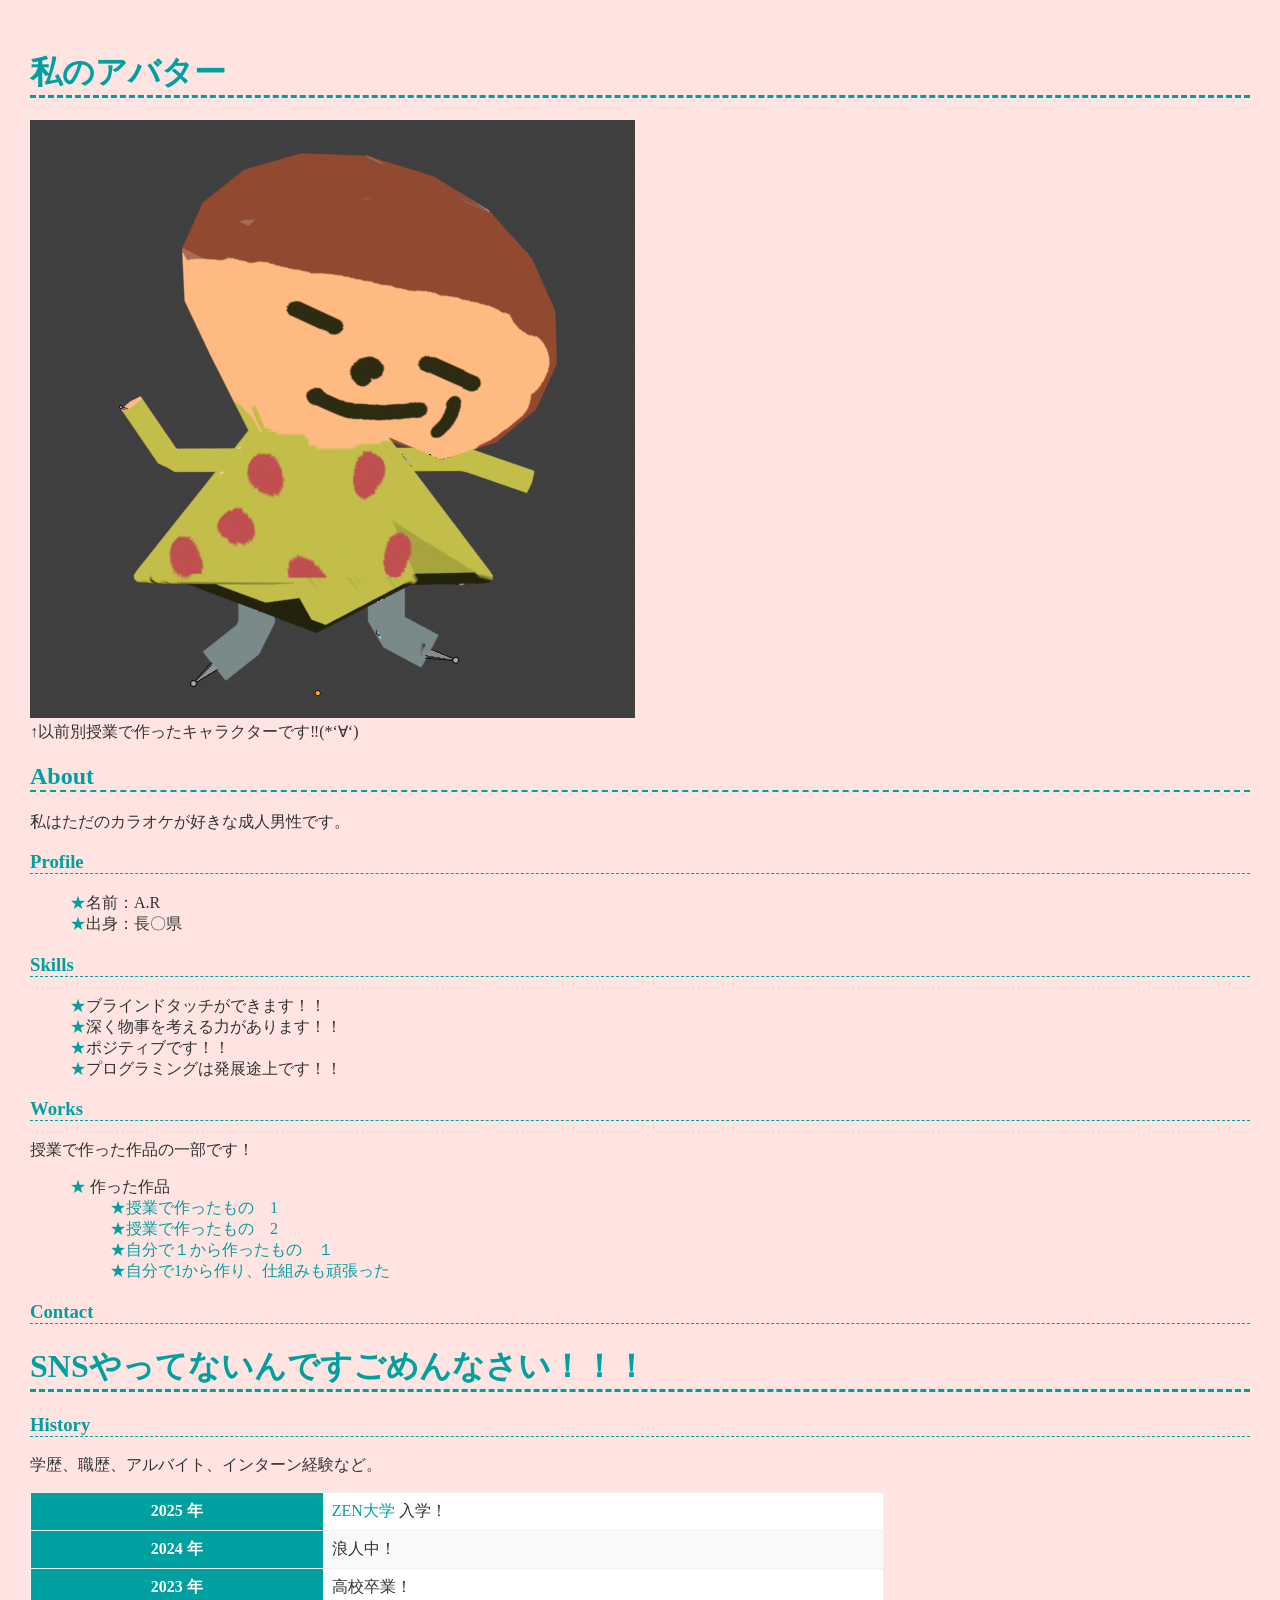
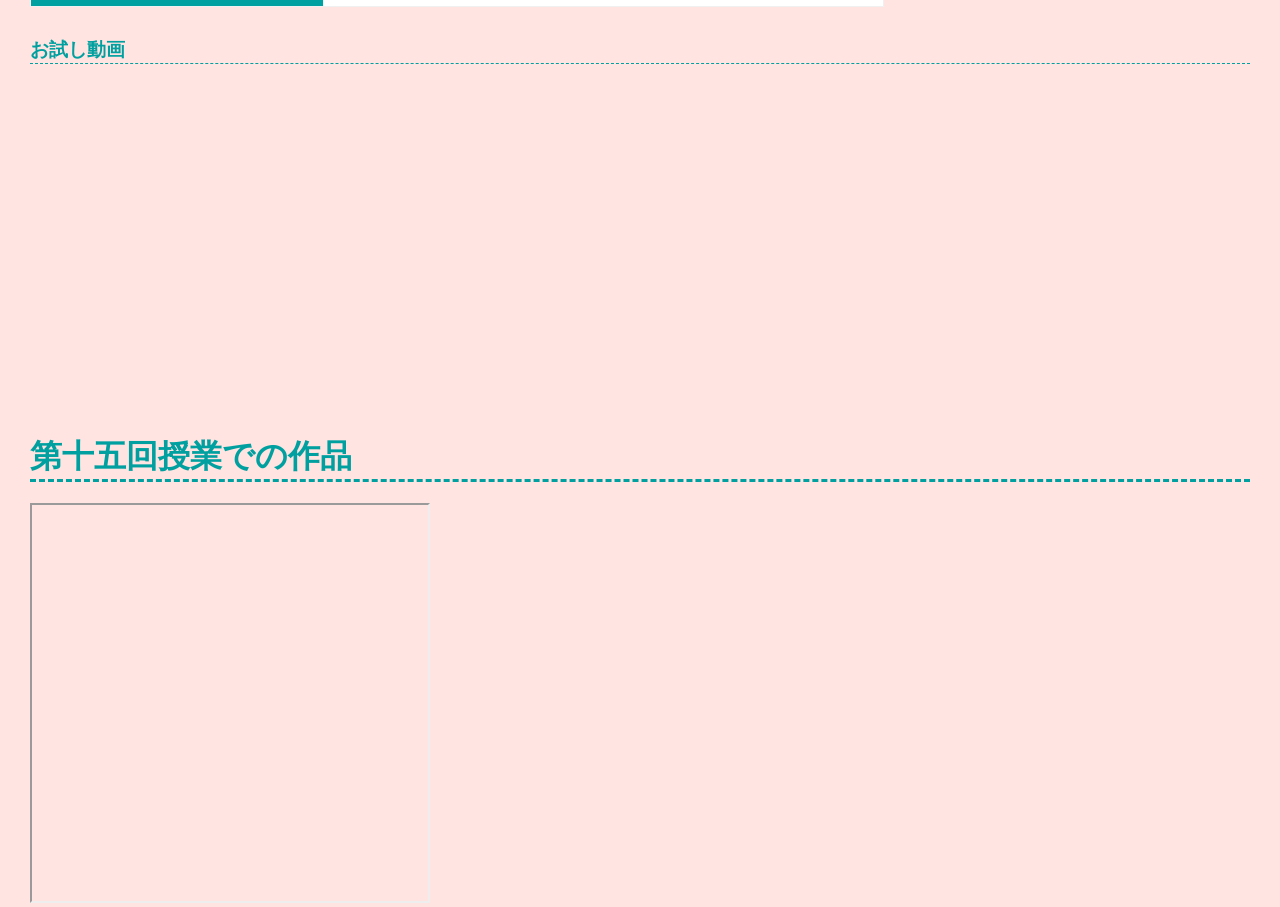
<file: index.html>
<!DOCTYPE html>
<html lang="ja">
  <head>
    <meta charset="utf-8">
    <meta name="viewport" content="width=device-width, initial-scale=1">
    <link href="style.css" rel="stylesheet">
    <title>授業で作ったポートフォリオ</title>
  </head>
  <body style="background-color: mistyrose;">
  
    <h1>私のアバター</h1>
    <img src='スクリーンショット 2026-02-09 010926.png' style="max-width: 100%; height: auto;">
   <br><h10>↑以前別授業で作ったキャラクターです‼(*‘∀‘)</h10>
    
    <h2>About</h2>
    <p>
      私はただのカラオケが好きな成人男性です。<br>
    </p>

    <h3>Profile</h3>
    <ul>
      <li>名前：A.R</li></li>
      <li>出身：長〇県</li>
      
    </ul>

    <h3>Skills</h3>
<ul>
  <li>ブラインドタッチができます！！</li>
  <li>深く物事を考える力があります！！</li>
  <li>ポジティブです！！</li>
  <li>プログラミングは発展途上です！！</li>
</ul>

    <h3>Works</h3>
    <p>授業で作った作品の一部です！</p>
    <ul>
      <li>
        作った作品
        <ul>
          <li><a href="https://ryukyu0704.github.io/assessment/">授業で作ったもの　1</a></li>
          <li><a href="https://ryukyu0704.github.io/js-object.html">授業で作ったもの　2</a></li>
          <li><a href="https://ryukyu0704.github.io/isoideru.html">自分で１から作ったもの　１</a></li>
          <li><a href="https://ryukyu0704.github.io/otesei.html">自分で1から作り、仕組みも頑張った</a></li>
        </ul>
      </li>
    </ul>

    <h3>Contact</h3>
    
    <h1>SNSやってないんですごめんなさい！！！</h1>

    <h3>History</h3>
    <p>学歴、職歴、アルバイト、インターン経験など。</p>
    <table>
      <tr>
        <th>2025 年</th>
        <td><a href="https://dwango.co.jp/">ZEN大学</a> 入学！</td>
      </tr>
      <tr>
        <th>2024 年</th>
        <td>浪人中！</td>
      </tr>
      <tr>
        <th>2023 年</th>
        <td>高校卒業！</td>
      </tr>
    </table>

    <h3 style="margin-top: 30px; margin-bottom: 30px;">お試し動画</h3>
   <iframe width="560" height="315" src="https://www.youtube.com/embed/2wqrYydAiGo?si=zix7RrbU2mxA3C-C" title="YouTube video player" frameborder="0" allow="accelerometer; autoplay; clipboard-write; encrypted-media; gyroscope; picture-in-picture; web-share" referrerpolicy="strict-origin-when-cross-origin" allowfullscreen></iframe>
  <h1>第十五回授業での作品</h1>
    <iframe src="https://openprocessing.org/sketch/2961230/embed/" width="400" height="400"></iframe>
  </body>
</html>
</file>
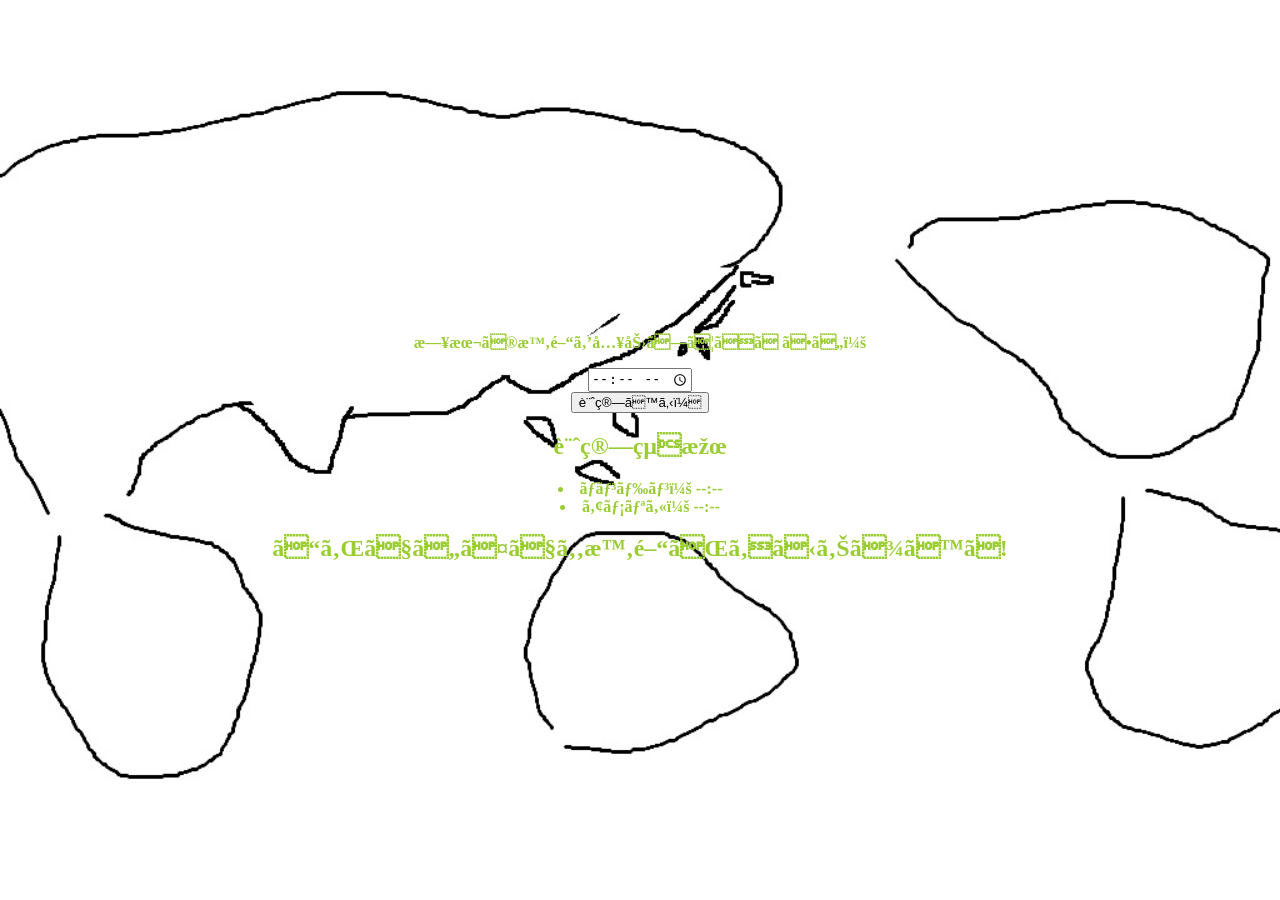
<file: isoideru.html>
<!DOCTYPE html>
<html lang="ja>
<head>
  <meta charset="UTF-8">
  <meta name="viewport" content="width=device-width, initial-scale=1.0">
  <title>zikan </title>
  <link rel="stylesheet" href="isoideru.css">
</head>
<body>
  <p>日本の時間を入力してください：</p>
<input type="time" id="nihonJikanNyuryoku">
<button id="keisanBotan">計算する！</button>

<h2>計算結果</h2>
  <li class="rondonCssyou">ロンドン： <span id="rondonKekka">--:--</span> </li>
  <li class="americaCssyou">アメリカ： <span id="amerikaKekka">--:--</span> </li>
</ul>

<h2>これでいつでも時間がわかりますね!</h2>

<script src="isoideru.js"></script> 
</html>
</file>
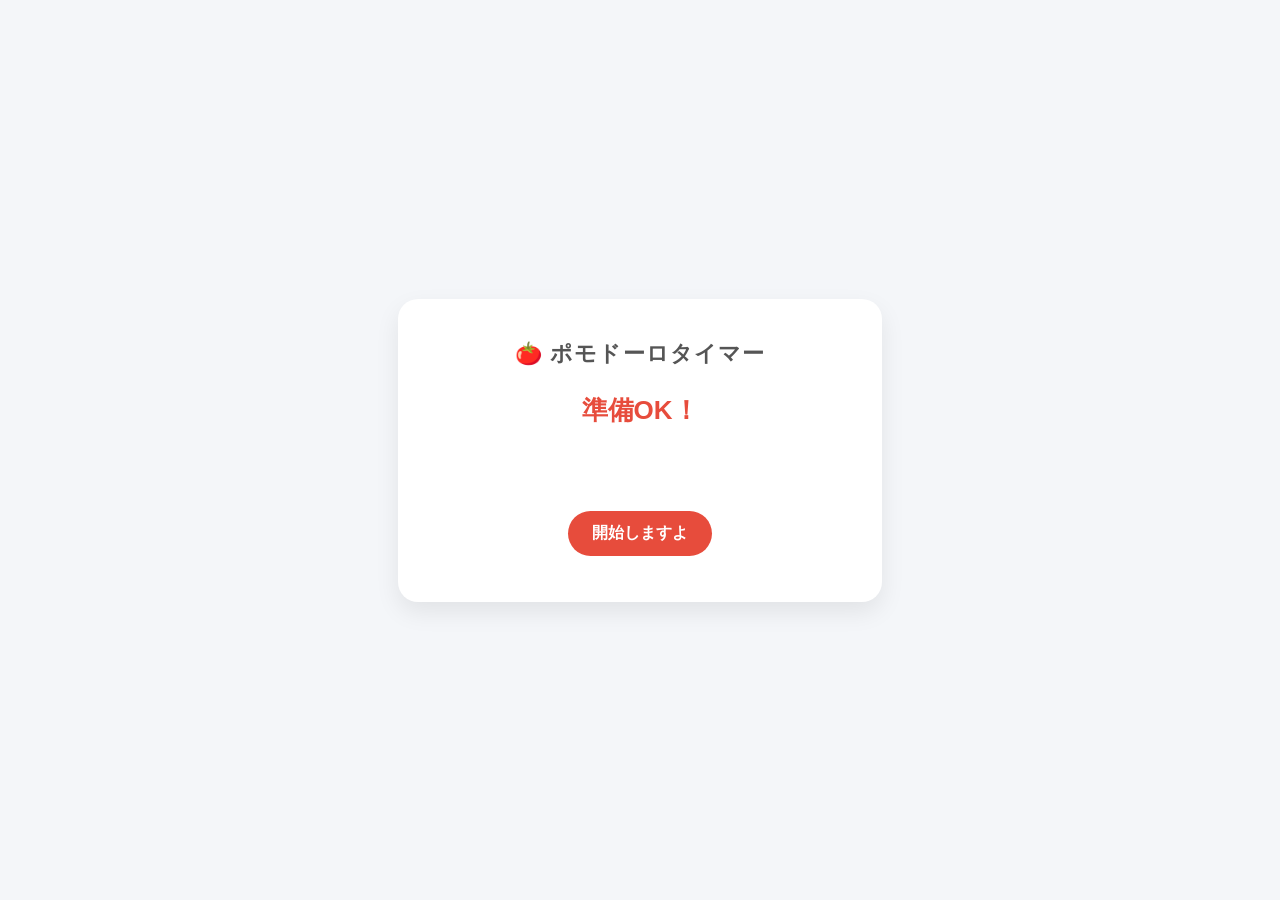
<file: otesei.html>
<!DOCTYPE html>
<html lang="ja">
<head>
  <meta charset="UTF-8">
  <meta name="viewport" content="width=device-width, initial-scale=1.0">
  <title>ポモドーロタイマー</title>
  <style>
    /* 画面全体の設定（背景色と中央寄せ） */
    body {
      margin: 0;
      min-height: 100vh;
      display: flex;
      justify-content: center;
      align-items: center;
      background-color: #f4f6f9; /* 背景色 */
      font-family: "Helvetica Neue", Arial, "Hiragino Kaku Gothic ProN", "Meiryo", sans-serif;
      color: #333;
    }

    /* タイマー全体を囲む白いカード */
    .card {
      background-color: #ffffff;
      padding: 40px 32px;
      border-radius: 20px;
      box-shadow: 0 10px 25px rgba(0, 0, 0, 0.08);
      text-align: center;
      width: 90%;
      max-width: 420px;
    }

    h1 {
      margin-top: 0;
      font-size: 22px;
      color: #555;
      letter-spacing: 0.05em;
    }

    /* タイマーの文字（大きく強調） */
    #timerHyouji {
      font-size: 26px;
      font-weight: bold;
      color: #e74c3c; /* 集中カラー（赤系） */
      min-height: 40px;
      margin: 24px 0;
    }

    #souShuchu {
      font-size: 16px;
      color: #666;
      min-height: 24px;
      margin-bottom: 24px;
    }

    /* ボタン共通の見た目 */
    button {
      font-size: 16px;
      font-weight: bold;
      padding: 12px 24px;
      margin: 6px;
      border: none;
      border-radius: 30px;
      cursor: pointer;
      transition: transform 0.1s, opacity 0.2s;
    }

    /* マウスを乗せたとき */
    button:hover {
      opacity: 0.85;
    }

    /* 押したときに少し沈む */
    button:active {
      transform: scale(0.96);
    }

    /* 開始・終了ボタンの色 */
    #start {
      background-color: #e74c3c;
      color: white;
    }

    /* 一時停止・再開ボタンの色 */
    #STOPtoLIS {
      background-color: #3498db;
      color: white;
    }
  </style>
</head>
<body>
  <div class="card">
    <h1>🍅 ポモドーロタイマー</h1>
    <p id="timerHyouji">準備OK！</p>
    <p id="souShuchu"></p>

    <div>
      <button id="start">開始しますよ</button>
      <button id="STOPtoLIS" style="display:none">STOP &amp; RESTART</button>
    </div>
  </div>

  <script src="bakkuappu.js"></script>
</body>
</html>
</file>
<file: style.css>
/* --------------------
        全体
-------------------- */

:root {
  --theme-color: #00a0a0;
}

* {
  box-sizing: border-box;
}

html, body {
  width: 100%;
  height: 100%;
}

body {
  margin: 0;
  padding: 30px;
  color: #333;
}

/* --------------------
        見出し
-------------------- */

h1, h2, h3 {
  color: var(--theme-color);
  border-bottom: dashed 0.1em var(--theme-color);
}

/* --------------------
        リンク
-------------------- */

a {
  color: var(--theme-color);
  text-decoration: none;
}

/* --------------------
        リスト
-------------------- */

ul {
  list-style: none;
}
li:before {
  content: "★";
  color: var(--theme-color);
}

/* --------------------
          表
-------------------- */

table {
  border-spacing: 0;
  border-collapse: collapse;
  border: solid 1px #f0f0f0;
  min-width: 70%;
}
tr {
  background-color: #fff;
}
tr:nth-child(2n) {
  background-color: #f9f9f9;
}
th {
  background: var(--theme-color);
  color: #fff;
}
th, td {
  border: solid 1px #f0f0f0;
  padding: 0.5rem;
}
</file>
<file: isoideru.css>
/*bodyへの設定*/
body {
  /* 画像のファイル名を指定する */
  background-image: url('sekaitizu.jpg');
  
  /*画像が画面全体にいい感じに広がるようにする設定 */
  background-size: cover;
  
  /*  表示画面の真ん中に画像が合うようにしてると*/
  background-position: center;
  
  /* 画像が画面より小さい場合に、タイル状にパタパタと何度も繰り返して
  表示されてしまう現象を防ぐ*/
  background-repeat: no-repeat;
  
  /* スマホなどで見たときに、最低でも画面の高さ一杯に広げる */
  min-height: 100vh;
  /*余白をゼロにする*/
  margin: 0;

  /*  縦軸・横軸の真ん中に配置する設定
  以下すべては設定項目：内容のようになっている*/
  display: flex;
  flex-direction: column;
  justify-content: center; /* 縦方向の真ん中 */
  align-items: center;     /* 横方向の真ん中 */

  /*  全ての文字を黄緑色にして、背景の上で見やすく太字にする */
  color: yellowgreen; 
  /*全体を太字にする*/
  font-weight: bold;
}

/*  ulタグにについての設定　　ロンドンとアメリカを左右に綺麗に振り分ける設定　*/
ul {
  display: flex;                  /* 横並びにする */
  justify-content: space-between; /* 左右の端っこに引き離す */
  list-style: none;               /* リストの黒丸（・）を消す */
  padding: 0;                     /* 余分な余白を消す */
  width: 80%;                     /* 画面に対する幅を広げる */
  max-width: 600px;               /* マックス幅を広げて「もっと外側」に配置する */
  margin: 20px auto;              /* 上下のマージン */
}
</file>
